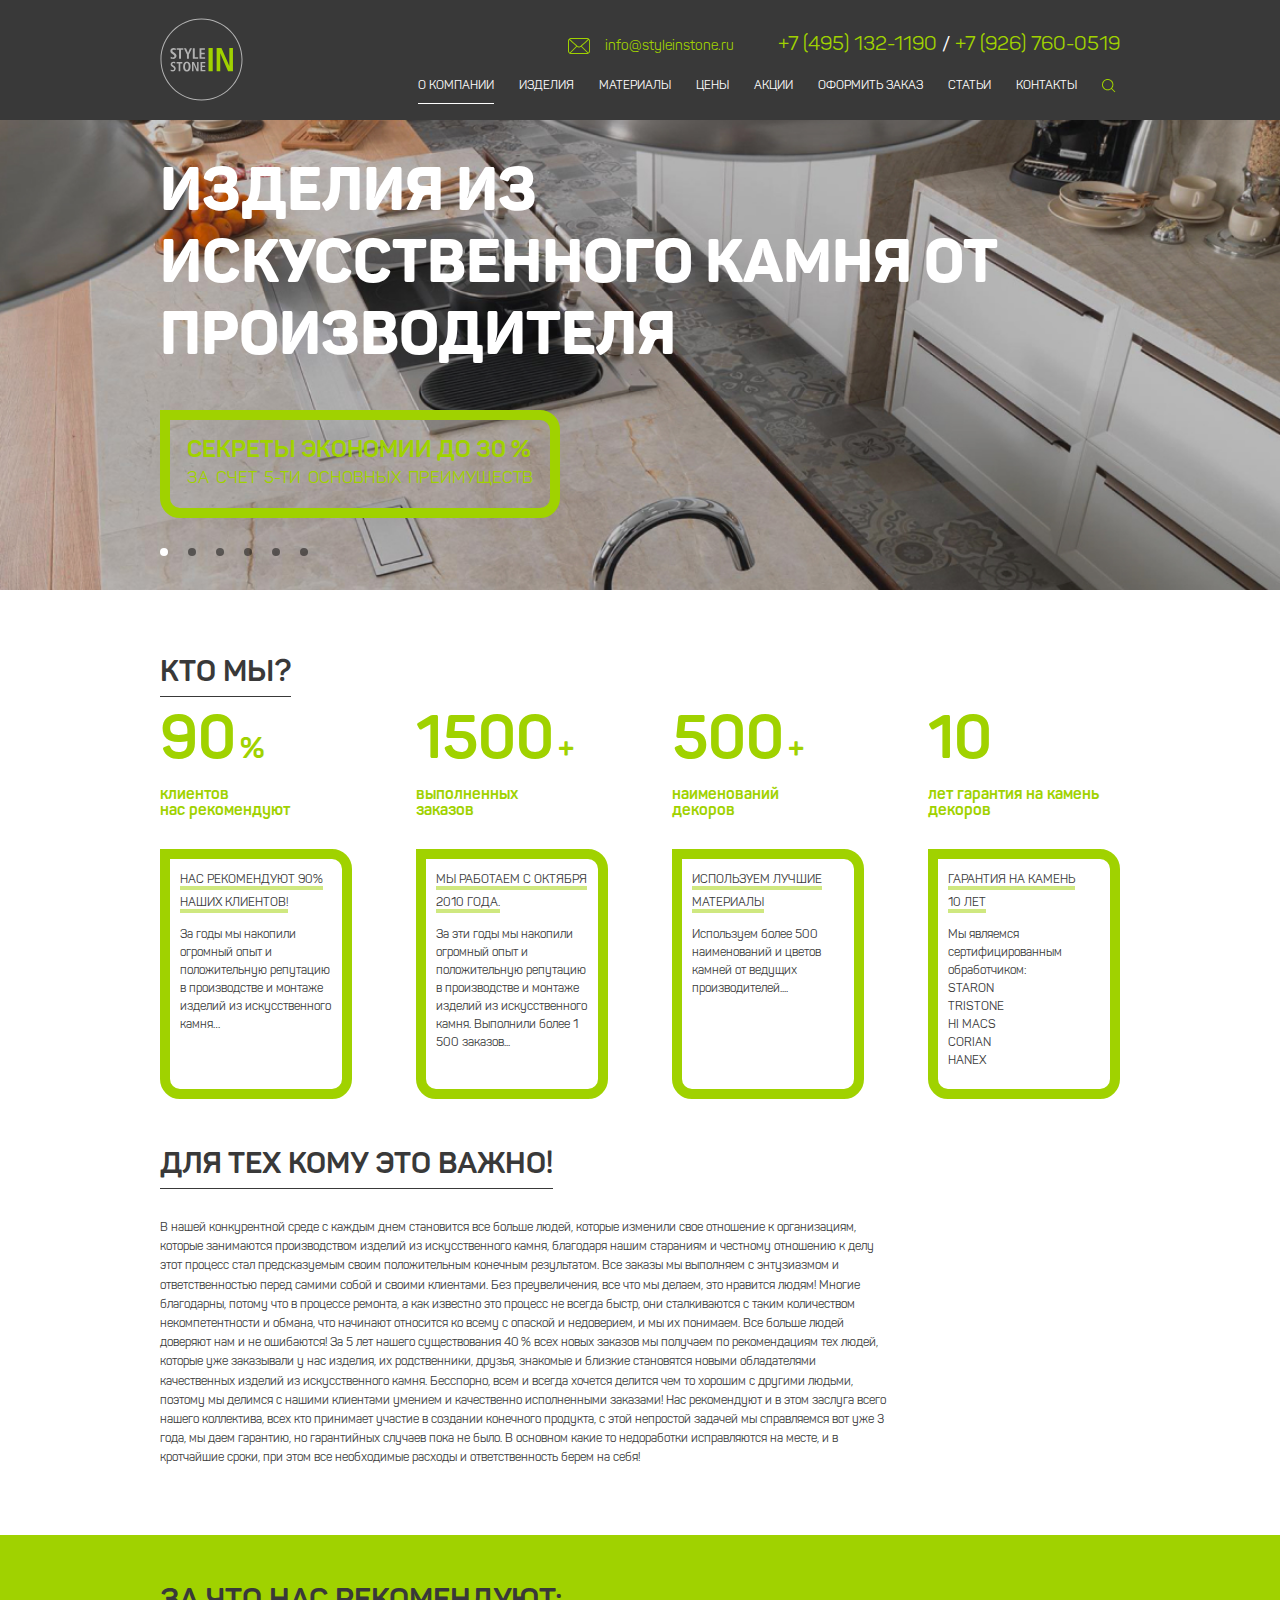
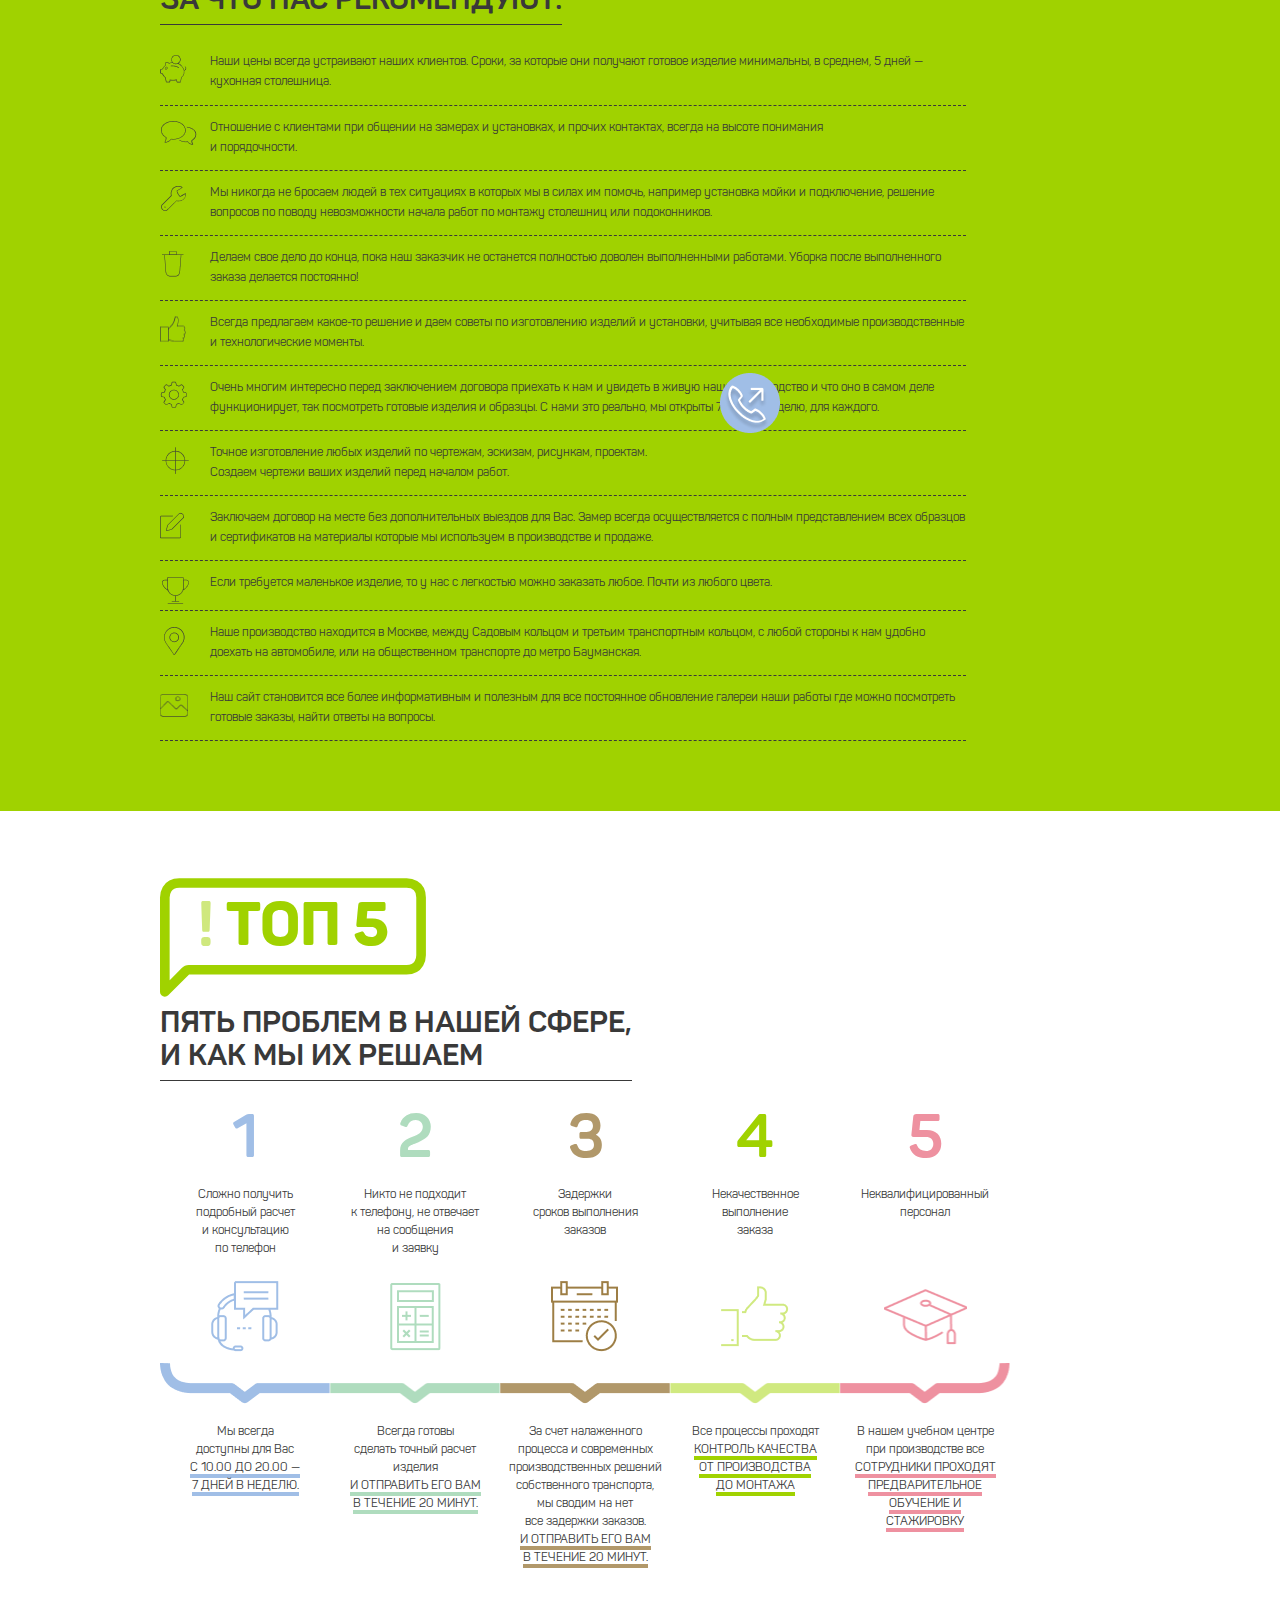
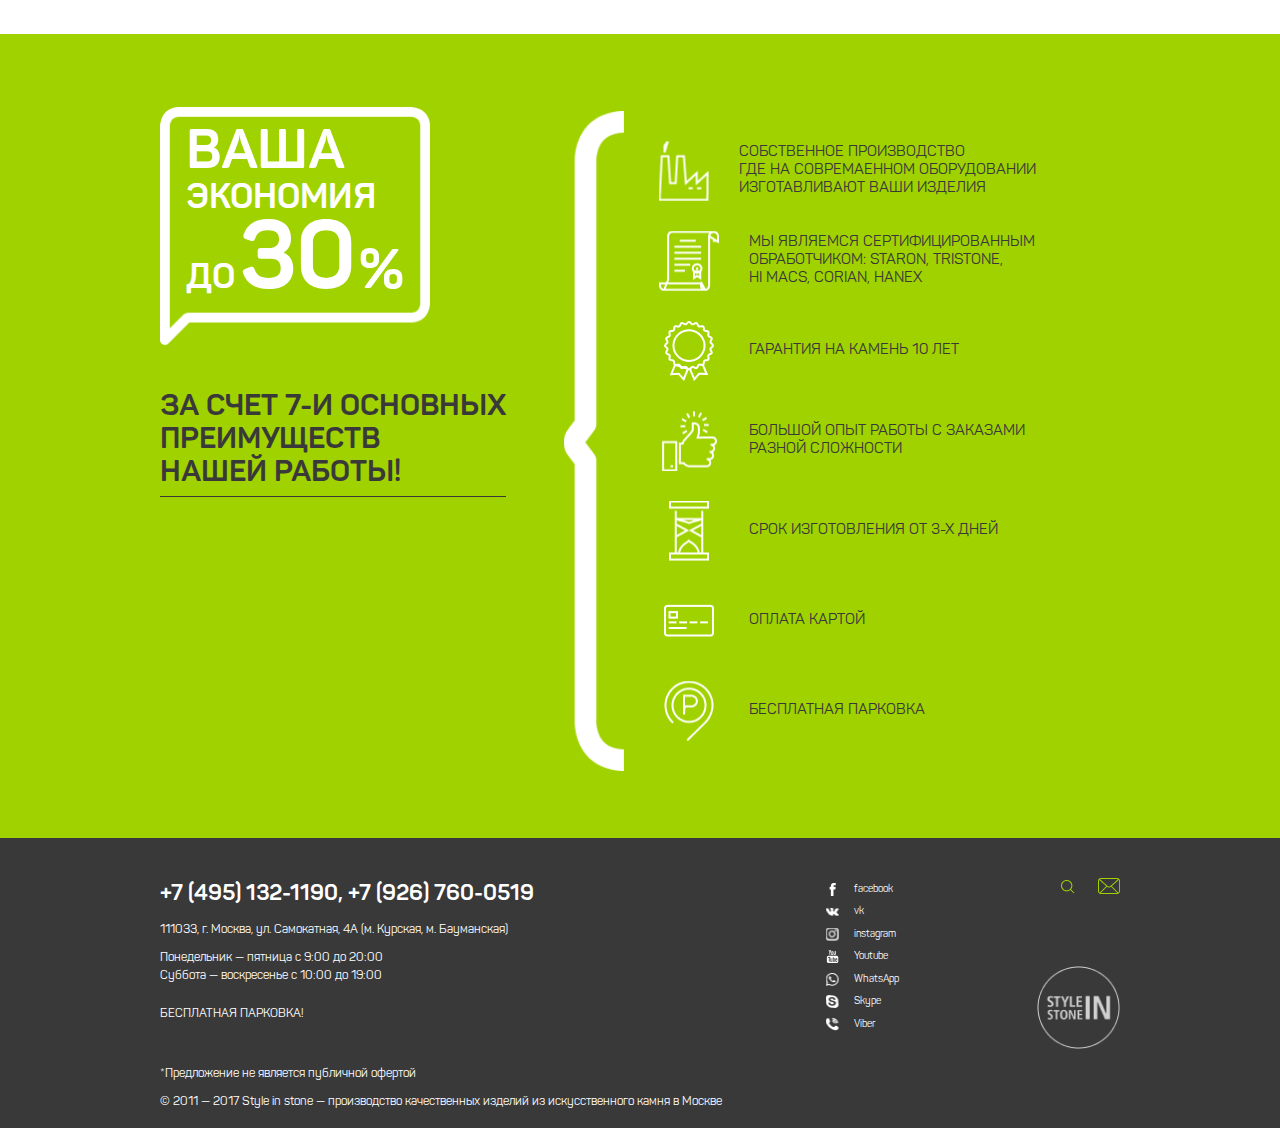
<file: index.html>
<!DOCTYPE html>
<html lang="ru">

<head>
	<title>столешницы из искусственного камня - Styleinstone.ru </title>
	<link rel="stylesheet" href="css/style.css">
	<meta http-equiv="Content-type" content="text/html;charset=UTF-8 ">
</head>

<body class="page-home">

	<header class="header">
		<div class="container">
			<div class="header__inner">

				<a href="#"><span class="header__logo"><img src="img/logo.svg" alt=""></span></a>

				<div class="header__contacts">
					<a href="#" class="header__email">
						<span class="icon icon-letter"></span>
						<span>info@styleinstone.ru</span>
					</a>
					<a href="#" class="header__phone">+7 (495) 132-1190</a>
					/
					<a href="#" class="header__phone">+7 (926) 760-0519</a>
				</div>
				<nav class="header__nav">
					<div class="header__nav-inner">
						<ul class="header__menu">
							<li class="header__menu-item active"><a href="#">О компании</a></li>
							<li class="header__menu-item"><a href="#">Изделия</a></li>
							<li class="header__menu-item"><a href="#">Материалы</a></li>
							<li class="header__menu-item"><a href="#">Цены</a></li>
							<li class="header__menu-item"><a href="#">Акции</a></li>
							<li class="header__menu-item"><a href="#">Оформить заказ</a></li>
							<li class="header__menu-item"><a href="#">Статьи</a></li>
							<li class="header__menu-item"><a href="#">Контакты</a></li>
							<a href="#"><span class="icon icon-search"></span></a>
						</ul>
					</div>
				</nav>
			</div>
		</div>
	</header> <!-- HEADER -->

	<section class="header__slider">
		<div class="container">
			<div class="slider__inner">
				<h1 class="slider__title">Изделия из искусственного камня от производителя</h1>

				<div class="slider__item-border">
					<h2 class="slider__sub-title">Секреты экономии до 30 % </h2>
					<h3 class="slider__sub-title-sub">за счет 5-ти основных преимуществ</h3>
				</div>
			</div>
			<div class="slider__radio">
				<div class="slider__radio-item active"></div>
				<div class="slider__radio-item"></div>
				<div class="slider__radio-item"></div>
				<div class="slider__radio-item"></div>
				<div class="slider__radio-item"></div>
				<div class="slider__radio-item"></div>
			</div>
	</section> <!-- SLIDER -->

	<section class="about">

		<div class="container">
			<div class="about__inner">
				<div class="about__title">
					<h2>Кто мы?</h2>
				</div>
				<div class="about__statistic">

					<div class="statistic__item">
						<span class="statistic__value">90</span>
						<span class="statistic__procent">%</span>
						<span class="statistics__title-text">клиентов<br>нас рекомендуют</span>
						<div class="static__item-desc">
							<div class="static__item-desc-title">
								<span>Нас рекомендуют 90% наших клиентов!</span>
							</div>
							<div class="static__item-desc-text">
								<p>За годы мы накопили огромный опыт и положительную репутацию в производстве и монтаже
									изделий из искусственного камня…</p>
							</div>
						</div>
					</div>


					<div class="statistic__item">
						<span class="statistic__value">1500</span>
						<span class="statistic__procent">+</span>
						<span class="statistics__title-text">выполненных<br>заказов</span>
						<div class="static__item-desc">
							<div class="static__item-desc-title">
								<span>Мы работаем с октября 2010 года. </span>
							</div>
							<div class="static__item-desc-text">
								<p>За эти годы мы накопили огромный опыт и положительную репутацию в производстве и
									монтаже изделий из искусственного камня. Выполнили более 1 500 заказов...</p>
							</div>
						</div>
					</div>

					<div class="statistic__item">
						<span class="statistic__value">500</span>
						<span class="statistic__procent">+</span>
						<span class="statistics__title-text">наименований<br>декоров</span>
						<div class="static__item-desc">
							<div class="static__item-desc-title">
								<span>Используем лучшие материалы</span>
							</div>
							<div class="static__item-desc-text">
								<p>Используем более 500 наименований и цветов камней от ведущих производителей....</p>
							</div>
						</div>
					</div>

					<div class="statistic__item">
						<span class="statistic__value">10</span>

						<span class="statistics__title-text">лет гарантия на камень<br>декоров</span>
						<div class="static__item-desc">
							<div class="static__item-desc-title">
								<span>Гарантия на камень<br>10 лет</span>
							</div>
							<div class="static__item-desc-text">
								<p>Мы являемся сертифицированным обработчиком:
									<br>STARON
									<br>TRISTONE
									<br>HI MACS
									<br>CORIAN
									<br>HANEX
								</p>
							</div>
						</div>
					</div>
				</div>

			</div> <!-- INNER -->

			<div>
				<div class="about__title">
					<h2>Для тех кому это важно!</h2>
				</div>
				<div class="about__item-desc-text">
					<p>В нашей конкурентной среде с каждым днем становится все больше людей, которые изменили свое
						отношение к организациям, которые занимаются производством изделий из искусственного камня,
						благодаря нашим стараниям и честному отношению к делу этот процесс стал предсказуемым своим
						положительным конечным результатом. Все заказы мы выполняем с энтузиазмом и ответственностью
						перед самими собой и своими клиентами. Без преувеличения, все что мы делаем, это нравится людям!
						Многие благодарны, потому что в процессе ремонта, а как известно это процесс не всегда быстр,
						они сталкиваются с таким количеством некомпетентности и обмана, что начинают относится ко всему
						с опаской и недоверием, и мы их понимаем. Все больше людей доверяют нам и не ошибаются! За 5 лет
						нашего существования 40 % всех новых заказов мы получаем по рекомендациям тех людей, которые уже
						заказывали у нас изделия, их родственники, друзья, знакомые и близкие становятся новыми
						обладателями качественных изделий из искусственного камня. Бесспорно, всем и всегда хочется
						делится чем то хорошим с другими людьми, поэтому мы делимся с нашими клиентами умением и
						качественно исполненными заказами! Нас рекомендуют и в этом заслуга всего нашего коллектива,
						всех кто принимает участие в создании конечного продукта, с этой непростой задачей мы
						справляемся вот уже 3 года, мы даем гарантию, но гарантийных случаев пока не было. В основном
						какие то недоработки исправляются на месте, и в кротчайшие сроки, при этом все необходимые
						расходы и ответственность берем на себя!</p>
				</div>
			</div>
		</div> <!-- CONTAINER -->

	</section> <!-- ABOUT -->

	<section class="recommendations">
		<div class="container">
			<div class="recommendations__inner">
				<div class="about__title">
					<h2>За что нас рекомендуют:</h2>
				</div>
				<ul class="recommendations__list">
					<li class="recommendations__list-item">
						<span class="recommendations__icon">
							<i class="icon icon-recommend-1"></i>
						</span>
						<span class="recommendation__text">Наши цены всегда устраивают наших клиентов. Сроки, за которые
							они получают готовое изделие минимальны, в среднем, 5 дней — кухонная столешница.
						</span>
					</li>
					<li class="recommendations__list-item">
						<span class="recommendations__icon">
							<i class="icon icon-recommend-2"></i>
						</span>
						<span class="recommendation__text">Отношение с клиентами при общении на замерах и установках, и
							прочих контактах, всегда на высоте понимания<br>
							и порядочности.
						</span>
					</li>
					<li class="recommendations__list-item">
						<span class="recommendations__icon">
							<i class="icon icon-recommend-3"></i>
						</span>
						<span class="recommendation__text">Мы никогда не бросаем людей в тех ситуациях в которых мы в
							силах им помочь, например установка мойки и подключение, решение вопросов по поводу
							невозможности начала работ по монтажу столешниц или подоконников.
						</span>
					</li>
					<li class="recommendations__list-item">
						<span class="recommendations__icon">
							<i class="icon icon-recommend-4"></i>
						</span>
						<span class="recommendation__text">Делаем свое дело до конца, пока наш заказчик не останется
							полностью доволен выполненными работами. Уборка после выполненного заказа делается
							постоянно!
						</span>
					</li>
					<li class="recommendations__list-item">
						<span class="recommendations__icon">
							<i class="icon icon-recommend-5"></i>
						</span>
						<span class="recommendation__text">Всегда предлагаем какое-то решение и даем советы по
							изготовлению изделий и установки, учитывая все необходимые производственные и
							технологические моменты.
						</span>
					</li>
					<li class="recommendations__list-item">
						<span class="recommendations__icon">
							<i class="icon icon-recommend-6"></i>
						</span>
						<span class="recommendation__text">Очень многим интересно перед заключением договора приехать к
							нам и увидеть в живую наше производство и что оно в самом деле функционирует, так посмотреть
							готовые изделия и образцы. С нами это реально, мы открыты 7 дней в неделю, для каждого.
						</span>
					</li>
					<li class="recommendations__list-item">
						<span class="recommendations__icon">
							<i class="icon icon-recommend-7"></i>
						</span>
						<span class="recommendation__text">Точное изготовление любых изделий по чертежам, эскизам,
							рисункам, проектам. <br>Создаем чертежи ваших изделий перед началом работ.
						</span>
					</li>
					<li class="recommendations__list-item">
						<span class="recommendations__icon">
							<i class="icon icon-recommend-8"></i>
						</span>
						<span class="recommendation__text">Заключаем договор на месте без дополнительных выездов для
							Вас. Замер всегда осуществляется с полным представлением всех образцов и сертификатов на
							материалы которые мы используем в производстве и продаже.
						</span>
					</li>
					<li class="recommendations__list-item">
						<span class="recommendations__icon">
							<i class="icon icon-recommend-9"></i>
						</span>
						<span class="recommendation__text">Если требуется маленькое изделие, то у нас с легкостью можно
							заказать любое. Почти из любого цвета.
						</span>
					</li>

					<li class="recommendations__list-item">
						<span class="recommendations__icon">
							<i class="icon icon-recommend-10"></i>
						</span>
						<span class="recommendation__text">Наше производство находится в Москве, между Садовым кольцом и
							третьим транспортным кольцом, с любой стороны к нам удобно доехать на автомобиле, или на
							общественном транспорте до метро Бауманская.
						</span>
					</li>
					<li class="recommendations__list-item">
						<span class="recommendations__icon">
							<i class="icon icon-recommend-11"></i>
						</span>
						<span class="recommendation__text">
							Наш сайт становится все более информативным и полезным для все постоянное обновление галереи
							наши работы где можно посмотреть готовые заказы, найти ответы на вопросы.
						</span>

					</li>
				</ul>
				<div class="btn__call">
					<a href="#"><i class="icon__btn-phone"></i></a>
				</div>
			</div>

		</div>

	</section> <!-- RECOMENDATION -->

	<section class="top5">
		<div class="container">
			<div class="top5__inner">
				<div class="top5__frame">
					<div class="span-top5">
						<span>!</span>
						<span>ТОП 5</span>
					</div>
					<div class="about__title">
						<h2>пять проблем в нашей сфере,<br>и как мы их решаем</h2>
					</div>
				</div>
				<div class="top5__items">

					<div class="top5__item-1">
						<span class="top5__item-number">1</span>
						<div class="top5__item-problem">
							Сложно получить <br>
							подробный расчет<br>
							и консультацию<br>
							по телефон
						</div>
						<div class="top5__item-icon">
							<i class="icon-consultation"></i>
						</div>

						<span class="top5__icon-frame">
							<i class="icon-top5-frame"></i>
						</span>

						<div class="top5__solution solution-1">
							Мы всегда <br>
							доступны для Вас<br>
							<span class="top5__item-solution_underline">с 10.00 до 20.00 —<br></span>
							<span class="top5__item-solution_underline">7 дней в неделю.</span>
						</div>
					</div>

					<div class="top5__item-2">
						<span class="top5__item-number">2</span>
						<div class="top5__item-problem">
							Никто не подходит <br>
							к телефону, не отвечает<br>
							на сообщения<br>
							и заявку
						</div>
						<div class="top5__item-icon">
							<i class="icon-calc"></i>
						</div>

						<span class="top5__icon-frame">
							<i class="icon-top5-frame"></i>
						</span>

						<div class="top5__solution">
							Всегда готовы<br>
							сделать точный расчет<br>
							изделия<br>
							<span class="top5__item-solution_underline">и отправить его Вам<br></span>
							<span class="top5__item-solution_underline">в течение 20 минут.</span>
						</div>
					</div>

					<div class="top5__item-3">
						<span class="top5__item-number">3</span>
						<div class="top5__item-problem">
							Задержки<br>
							сроков выполнения <br>
							заказов
						</div>
						<div class="top5__item-icon">
							<i class="icon-shedule"></i>
						</div>

						<span class="top5__icon-frame">
							<i class="icon-top5-frame"></i>
						</span>

						<div class="top5__solution">
							За счет налаженного<br>
							процесса и современных<br>
							производственных решений<br>
							собственного транспорта,<br>
							мы сводим на нет<br>
							все задержки заказов.<br>
							<span class="top5__item-solution_underline">и отправить его Вам<br></span>
							<span class="top5__item-solution_underline">в течение 20 минут.</span>
						</div>
					</div>

					<div class="top5__item-4">
						<span class="top5__item-number">4</span>
						<div class="top5__item-problem">
							Некачественное<br>
							выполнение<br>
							заказа
						</div>
						<div class="top5__item-icon">
							<i class="icon-like"></i>
						</div>

						<span class="top5__icon-frame">
							<i class="icon-top5-frame"></i>
						</span>

						<div class="top5__solution">
							Все процессы проходят<br>
							<span class="top5__item-solution_underline">контроль качества<br></span>
							<span class="top5__item-solution_underline">от производства<br></span>
							<span class="top5__item-solution_underline">до монтажа</span>
						</div>
					</div>

					<div class="top5__item-5">
						<span class="top5__item-number">5</span>
						<div class="top5__item-problem">
							Неквалифицированный <br>
							персонал
						</div>
						<div class="top5__item-icon">
							<i class="icon-cap"></i>
						</div>

						<span class="top5__icon-frame">
							<i class="icon-top5-frame"></i>
						</span>

						<div class="top5__solution">
							В нашем учебном центре<br>
							при производстве все
							<span class="top5__item-solution_underline">сотрудники проходят<br></span>
							<span class="top5__item-solution_underline">предварительное<br></span>
							<span class="top5__item-solution_underline">обучение и<br></span>
							<span class="top5__item-solution_underline">стажировку</span>
						</div>
					</div>
				</div>
			</div>
		</div>
	</section> <!-- TOP % -->

	<section class="features">
		<div class="container">
			<div class="features__inner">
				<div class="features__left">
					<div class="features__frame">
						<div class="span-features">
							<span class="title__frame-1">ваша</span>
							<span class="title__frame-2">экономия</span>
							<span class="title__frame-bottom">
								<span class="title__frame-bottom-1">до</span>
								<span class="title__frame-bottom-2">30</span>
								<span class="title__frame-bottom-3">%</span>
							</span>
						</div>
						<div class="about__title">
							<h2>за счет 7-и основных<br>преимуществ<br>нашей работы!</h2>
						</div>
					</div>
				</div>
				<div class="features__right">
					<div class="features__right-frame">
						<span class="right__big-frame"></span>
					</div>
					<div class="features__right-items">

						<div class="features__right-item">
							<span class="features__icon">
								<i class="icon-features-1"></i>
							</span>
							<span class="features__text">Собственное производство<br> где на совремaенном оборудовании
								изготавливают Ваши изделия
							</span>
						</div>

						<div class="features__right-item">
							<span class="features__icon">
								<i class="icon-features-2"></i>
							</span>
							<span class="features__text">Мы являемся сертифицированным обработчиком: STARON,
								TRISTONE,<br> HI MACS, CORIAN, HANEX
							</span>
						</div>

						<div class="features__right-item">
							<span class="features__icon">
								<i class="icon-features-3"></i>
							</span>
							<span class="features__text">Гарантия на камень 10 лет
							</span>
						</div>

						<div class="features__right-item">
							<span class="features__icon">
								<i class="icon-features-4"></i>
							</span>
							<span class="features__text">Большой опыт работы с заказами<br> разной сложности
							</span>
						</div>

						<div class="features__right-item">
							<span class="features__icon">
								<i class="icon-features-5"></i>
							</span>
							<span class="features__text">СРОК ИЗГОТОВЛЕНИЯ ОТ 3-Х ДНЕЙ
							</span>
						</div>

						<div class="features__right-item">
							<span class="features__icon">
								<i class="icon-features-6"></i>
							</span>
							<span class="features__text">ОПЛАТА КАРТОЙ
							</span>
						</div>

						<div class="features__right-item">
							<span class="features__icon">
								<i class="icon-features-7"></i>
							</span>
							<span class="features__text">БЕСПЛАТНАЯ ПАРКОВКА
							</span>
						</div>

					</div>
				</div>

			</div>
		</div>
	</section> <!-- FEATURES -->

	<footer class="footer">
		<div class="container">
			<div class="footer__inner">
				<div class="footer_row footer__row-1">
					<div class="footer__logo">
						<a href="#"><span class="header__logo"><img src="img/footer_logo.png" alt=""></span></a>
					</div>
					<div class="footer__buttons">
						<a href="#"><i class="icon icon-search-footer"></i></a>
						<a href="#"><i class="icon icon-letter-footer"></i></a>
					</div>
					<div class="footer__contacts">
						<a href="#"><span class="footer__contacts-number">
								+7 (495) 132-1190, +7 (926) 760-0519
							</span></a>
						<span class="contacts-adress">
							111033, г. Москва, ул. Самокатная, 4А (м. Курская, м. Бауманская)
						</span>
						<span class="contacts-work">
							Понедельник — пятница с 9:00 до 20:00
						</span>
						<span class="contacts-work">
							Суббота — воскресенье с 10:00 до 19:00
						</span>
						<span class="contacts-parking">
							Бесплатная парковка!
						</span>
					</div>
					<div class="footer__social">
						<div class="social__item">
							<a href="#">
								<i class="icon icon-facebook"></i>
								<span>facebook</span>
							</a>
						</div>
						<div class="social__item">
							<a href="#">
								<i class="icon icon-vk"></i>
								<span>vk</span>
							</a>
						</div>
						<div class="social__item">
							<a href="#">
								<i class="icon icon-instagram"></i>
								<span>instagram</span>
							</a>
						</div>
						<div class="social__item">
							<a href="#">
								<i class="icon icon-youtube"></i>
								<span>Youtube</span>
							</a>
						</div>
						<div class="social__item">
							<a href="#">
								<i class="icon icon-WhatsApp"></i>
								<span>WhatsApp</span>
							</a>
						</div>
						<div class="social__item">
							<a href="#">
								<i class="icon icon-Skype"></i>
								<span>Skype</span>
							</a>
						</div>
						<div class="social__item">
							<a href="#">
								<i class="icon icon-Viber"></i>
								<span>Viber</span>
							</a>
						</div>
					</div>
				</div>

				<div class="footer_row footer__row-2">
					<div class="footer__copyright">
						<span class="copyright-text">
							*Предложение не является публичной офертой
						</span>
						<span class="copyright-text">
							© 2011 — 2017 Style in stone — производство качественных изделий из искусственного камня в
							Москве
						</span>
					</div>
				</div>

			</div>
		</div>
	</footer>  <!-- FOOTER -->

</body>

</html>
</file>
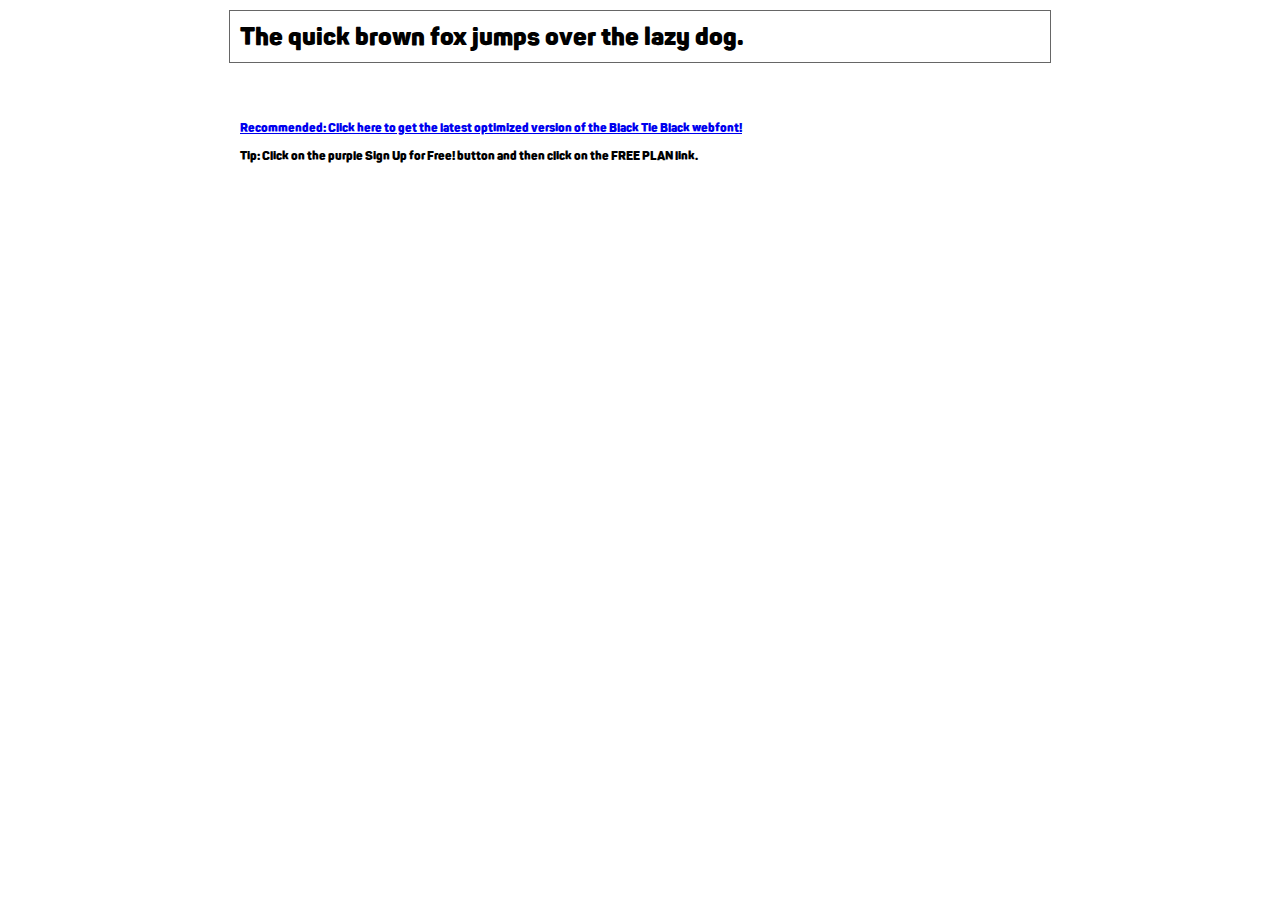
<file: fonts/Panton-Black/demo.html>
<!DOCTYPE html PUBLIC "-//W3C//DTD XHTML 1.0 Transitional//EN" "http://www.w3.org/TR/xhtml1/DTD/xhtml1-transitional.dtd">
<html xmlns="http://www.w3.org/1999/xhtml">
<head>
	<meta http-equiv="Content-Type" content="text/html; charset=utf-8" />
	<title>@font-face Demo</title>
	<link rel="stylesheet" href="fonts.css" type="text/css" charset="utf-8" />
	<style type="text/css">
	body {
		background-color:white;
		font-family:Verdana,Tahoma,Arial,Sans-Serif;
		color:black;
		font-size:12px;
	}

	.demo
	{
		font-family:'Conv_Panton-Black',Sans-Serif;
		width:800px;
		margin:10px auto;
		text-align:left;
		border:1px solid #666;
		padding:10px;
	}

	.hint
	{
		font-family:'Conv_Panton-Black',Sans-Serif;
		width:800px;
		margin:10px auto;
		text-align:left;
		border:1px;
		padding:10px;
	}
	</style>
</head>
<body>
	<div class="demo" style="font-size:25px">
		The quick brown fox jumps over the lazy dog.
	</div>


	<br>
	<br>
	<div class="hint">
		<a href="http://www.fonts.com/font/scholtz-fonts/black-tie/black/web-font?SiteId=64">Recommended: Click here to get the latest optimized version of the Black Tie Black webfont!</a><br /><br />
		Tip: Click on the purple <strong>Sign Up for Free!</strong> button and then click on the <strong>FREE PLAN</strong> link.
	</div>
</body>
</html>
</file>
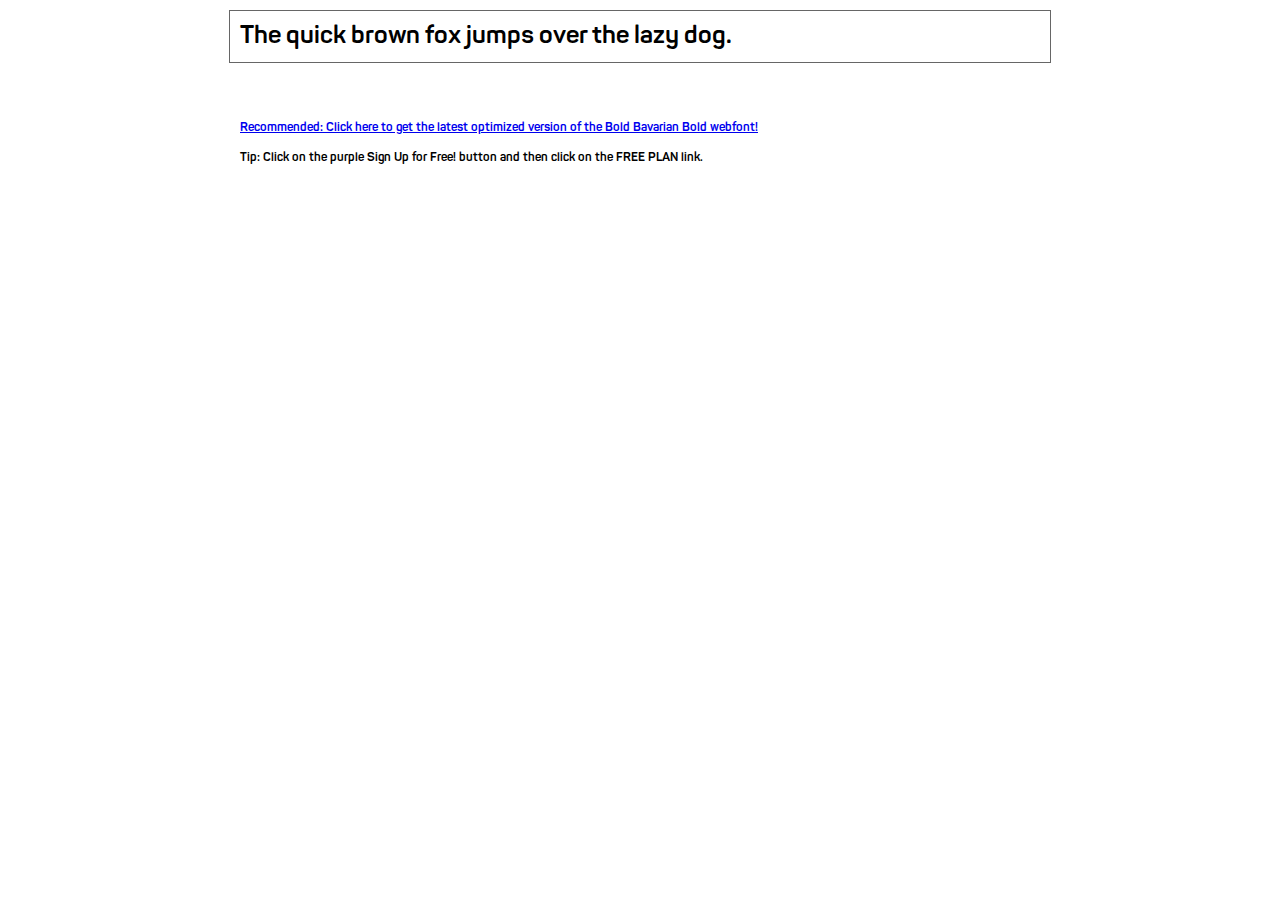
<file: fonts/Panton-Bold/demo.html>
<!DOCTYPE html PUBLIC "-//W3C//DTD XHTML 1.0 Transitional//EN" "http://www.w3.org/TR/xhtml1/DTD/xhtml1-transitional.dtd">
<html xmlns="http://www.w3.org/1999/xhtml">
<head>
	<meta http-equiv="Content-Type" content="text/html; charset=utf-8" />
	<title>@font-face Demo</title>
	<link rel="stylesheet" href="fonts.css" type="text/css" charset="utf-8" />
	<style type="text/css">
	body {
		background-color:white;
		font-family:Verdana,Tahoma,Arial,Sans-Serif;
		color:black;
		font-size:12px;
	}

	.demo
	{
		font-family:'Conv_Panton-Bold',Sans-Serif;
		width:800px;
		margin:10px auto;
		text-align:left;
		border:1px solid #666;
		padding:10px;
	}

	.hint
	{
		font-family:'Conv_Panton-Bold',Sans-Serif;
		width:800px;
		margin:10px auto;
		text-align:left;
		border:1px;
		padding:10px;
	}
	</style>
</head>
<body>
	<div class="demo" style="font-size:25px">
		The quick brown fox jumps over the lazy dog.
	</div>


	<br>
	<br>
	<div class="hint">
		<a href="http://www.fonts.com/font/wiescher-design/bold-bavarian/bold/web-font?SiteId=64">Recommended: Click here to get the latest optimized version of the Bold Bavarian Bold webfont!</a><br /><br />
		Tip: Click on the purple <strong>Sign Up for Free!</strong> button and then click on the <strong>FREE PLAN</strong> link.
	</div>
</body>
</html>
</file>
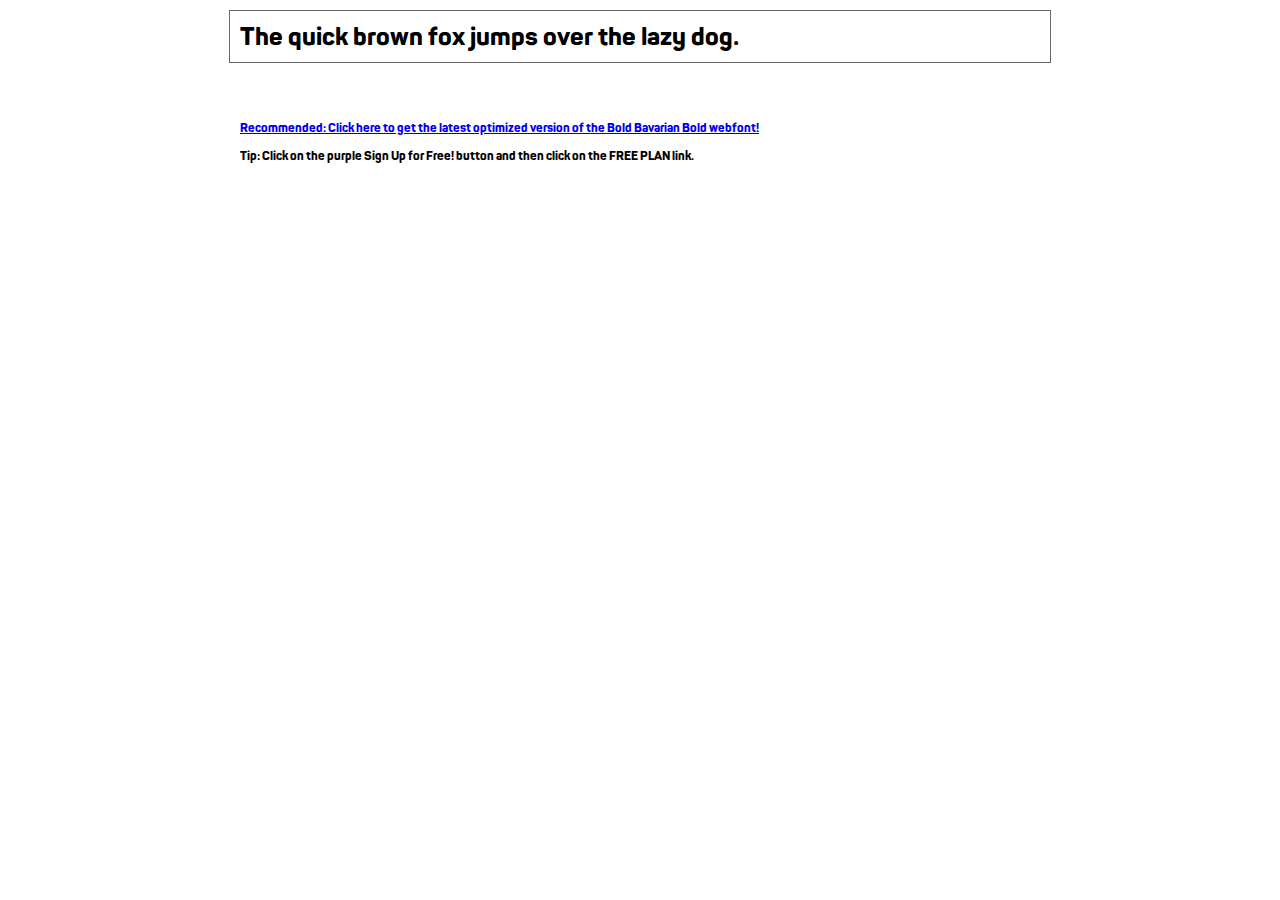
<file: fonts/Panton-ExtraBold/demo.html>
<!DOCTYPE html PUBLIC "-//W3C//DTD XHTML 1.0 Transitional//EN" "http://www.w3.org/TR/xhtml1/DTD/xhtml1-transitional.dtd">
<html xmlns="http://www.w3.org/1999/xhtml">
<head>
	<meta http-equiv="Content-Type" content="text/html; charset=utf-8" />
	<title>@font-face Demo</title>
	<link rel="stylesheet" href="fonts.css" type="text/css" charset="utf-8" />
	<style type="text/css">
	body {
		background-color:white;
		font-family:Verdana,Tahoma,Arial,Sans-Serif;
		color:black;
		font-size:12px;
	}

	.demo
	{
		font-family:'Conv_Panton-ExtraBold',Sans-Serif;
		width:800px;
		margin:10px auto;
		text-align:left;
		border:1px solid #666;
		padding:10px;
	}

	.hint
	{
		font-family:'Conv_Panton-ExtraBold',Sans-Serif;
		width:800px;
		margin:10px auto;
		text-align:left;
		border:1px;
		padding:10px;
	}
	</style>
</head>
<body>
	<div class="demo" style="font-size:25px">
		The quick brown fox jumps over the lazy dog.
	</div>


	<br>
	<br>
	<div class="hint">
		<a href="http://www.fonts.com/font/wiescher-design/bold-bavarian/bold/web-font?SiteId=64">Recommended: Click here to get the latest optimized version of the Bold Bavarian Bold webfont!</a><br /><br />
		Tip: Click on the purple <strong>Sign Up for Free!</strong> button and then click on the <strong>FREE PLAN</strong> link.
	</div>
</body>
</html>
</file>
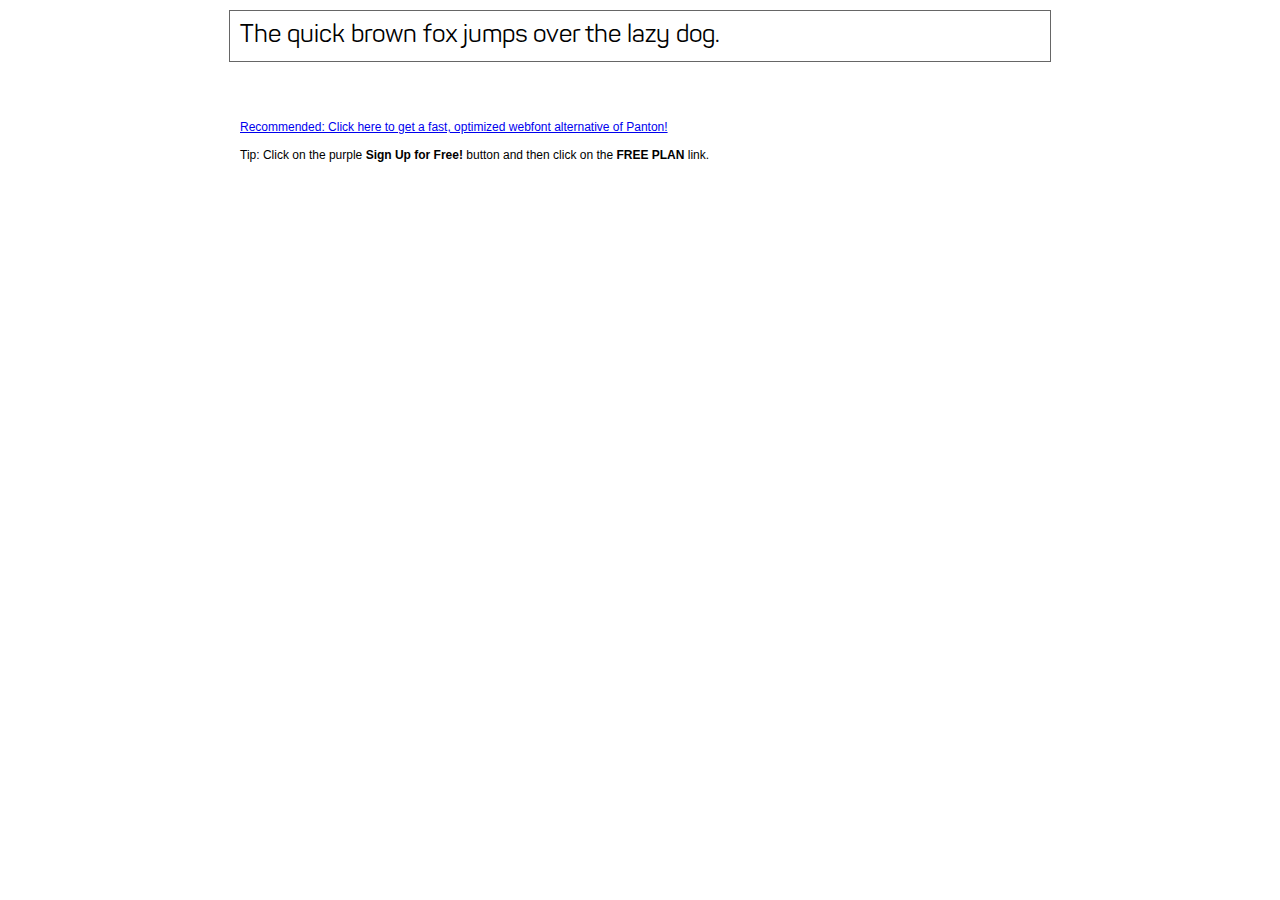
<file: fonts/Panton-Regular/demo.html>
<!DOCTYPE html PUBLIC "-//W3C//DTD XHTML 1.0 Transitional//EN" "http://www.w3.org/TR/xhtml1/DTD/xhtml1-transitional.dtd">
<html xmlns="http://www.w3.org/1999/xhtml">
<head>
	<meta http-equiv="Content-Type" content="text/html; charset=utf-8" />
	<title>@font-face Demo</title>
	<link rel="stylesheet" href="fonts.css" type="text/css" charset="utf-8" />
	<style type="text/css">
	body {
		background-color:white;
		font-family:Verdana,Tahoma,Arial,Sans-Serif;
		color:black;
		font-size:12px;
	}

	.demo
	{
		font-family:'Conv_Panton-Regular',Sans-Serif;
		width:800px;
		margin:10px auto;
		text-align:left;
		border:1px solid #666;
		padding:10px;
	}

	.hint
	{
		font-family:'Conv_Sansus Webissimo-Regular',Sans-Serif;
		width:800px;
		margin:10px auto;
		text-align:left;
		border:1px;
		padding:10px;
	}

	</style>
</head>
<body>
	<div class="demo" style="font-size:25px">
		The quick brown fox jumps over the lazy dog.
	</div>

	<br>
	<br>
	<div class="hint">
		<a href="http://www.font2web.com/searchfreewebfont.php?Panton">Recommended: Click here to get a fast, optimized webfont alternative of Panton!</a><br><br>
		Tip: Click on the purple <strong>Sign Up for Free!</strong> button and then click on the <strong>FREE PLAN</strong> link.
	</div>

</body>
</html>
</file>
<file: css/style.css>
@font-face {
    font-family: "Panton";
    src: url("../fonts/Panton-Regular.eot");
    src: local("☺"), url("../fonts/Panton-Regular.woff") format("woff"),
        url("../fonts/Panton-Regular.ttf") format("truetype"), url("../fonts/Panton-Regular.svg") format("svg");
    font-weight: normal;
    font-style: normal;
}

@font-face {
    font-family: "Panton";
    src: url("../fonts/Panton-ExtraBold.eot");
    src: local("☺"), url("../fonts/Panton-ExtraBold.woff") format("woff"),
        url("../fonts/Panton-ExtraBold.ttf") format("truetype"), url("../fonts/Panton-ExtraBold.svg") format("svg");
    font-weight: 800;
    font-style: normal;
}

@font-face {
    font-family: "Panton";
    src: url("../fonts/Panton-Bold.eot");
    src: local("☺"), url("../fonts/Panton-Bold.woff") format("woff"), url("../fonts/Panton-Bold.ttf") format("truetype"),
        url("../fonts/Panton-Bold.svg") format("svg");
    font-weight: 700;
    font-style: normal;
}

@font-face {
    font-family: "Panton";
    src: url("../fonts/Panton-Black.eot");
    src: local("☺"), url("../fonts/Panton-Black.woff") format("woff"),
        url("../fonts/Panton-Black.ttf") format("truetype"), url("../fonts/Panton-Black.svg") format("svg");
    font-weight: 900;
    font-style: normal;
}

*,
*:after,
*:before {
    box-sizing: border-box;
}

h1,
h2,
h3,
h4,
h5,
h6 {
    margin: 0;
}

body {
    margin: 0;
    padding: 0;
    font-family: "Panton";
    font-weight: 400;
    font-size: 15px;
    line-height: 1.5;
    color: #393939;
    background-color: #fff;
}

.container {
    width: 100%;
    max-width: 980px;
    margin: 0 auto;
    padding: 0 10px;
}

.header {
    display: block;
    background-color: #393939;
    height: 120px;
    position: relative;
    color: #fff;
    position: sticky;
    top: 0;
    z-index: 5;
}

.header__inner {
    position: relative;
    padding-top: 19px;
}

.header__logo {
    display: block;
    width: 100%;
    max-width: 83px;
    margin-top: 18px;
    position: absolute;
    top: 0;
    left: 0;
    z-index: 3;
}

.header__logo img {
    display: block;
    width: 83px;
    height: 83px;
}

.header__contacts {
    text-align: right;
    margin-left: 110px;
    padding-top: 11px;
    margin-bottom: 18px;
    font-size: 20px;
}

.header__email,
.header__phone {
    color: #a0d200;
    text-decoration: none;
}

.header__email {
    font-size: 14px;
    line-height: 1.2;
    margin-right: 41px;
}

.header__phone {
    font-size: 20px;
    line-height: 1.2;
}

.header__email .icon {
    margin-right: 12px;
    vertical-align: middle;
}

.icon-letter {
    display: inline-block;
    width: 22px;
    height: 16px;
    background: url(/img/letter_icon.png) no-repeat center center;
}

.icon-search {
    display: inline-block;
    width: 22px;
    height: 16px;
    background: url(/img/search.png) no-repeat center center;
    margin-left: 17px;
}

.header__nav {
    margin-left: 110px;
    position: relative;
    text-align: right;
}

.header__menu {
    display: inline-block;
    vertical-align: top;
    list-style: none;
    padding: 0;
    margin: 0;
}

.header__menu-item {
    display: inline-block;
    vertical-align: top;
    line-height: 1;
    margin-left: 21px;
}

.header__menu-item:first-child {
    margin-left: 0;
}

.header__menu-item > a {
    font-size: 12px;
    display: inline-block;
    text-decoration: none;
    color: #fff;
    line-height: 1.1;
    text-transform: uppercase;
    padding-bottom: 10px;
}

.header__menu-item > a:hover {
    border-bottom: 1px solid #fff;
}

.header__menu-item.active {
    border-bottom: 1px solid #fff;
}

/*****************   HEADER  */

.header__slider {
    display: flex;
    align-items: center;
    width: 100%;
    height: 470px;
    background: url(/img/slider1.jpg) no-repeat;
    background-position: center;
    background-size: cover;
}

.slider__inner {
    width: 100%;
    max-width: 850px;
}

.slider__title {
    font-size: 60px;
    font-weight: 800;
    color: #fff;
    text-transform: uppercase;
    line-height: 1.2;
    margin-bottom: 40px;
}

.slider__sub-title {
    font-size: 24px;
    color: #a0d200;
    line-height: 1.2;
    text-transform: uppercase;
    font-weight: bold;
}

.slider__sub-title-sub {
    font-size: 17px;
    word-spacing: 3px;
    color: #a0d200;
    text-transform: uppercase;
    font-weight: 400;
}

.slider__item-border {
    border: 10px solid #a0d200;
    border-top-right-radius: 20px;
    border-bottom-right-radius: 20px;
    border-bottom-left-radius: 20px;
    padding: 17px;
    width: 400px;
}

.slider__radio {
    display: flex;
}

.slider__radio-item {
    margin-top: 30px;
    width: 8px;
    height: 8px;
    background-color: #050505;
    border-radius: 50%;
    margin-right: 20px;
    opacity: 0.5;
    cursor: pointer;
    transition: all 0.1s linear;
}

.slider__radio-item.active {
    background-color: #fff;
    opacity: 1;
}

.slider__radio-item:hover {
    background-color: #fff;
    opacity: 1;
}

/*****************   SLIDER  */

.about {
    margin-top: 67px;
    margin-bottom: 67px;
}

.about__inner {
    margin-bottom: 50px;
}

.about__statistic {
    display: flex;
    justify-content: space-between;
}

.about__title h2 {
    font-size: 30px;
    font-weight: bold;
    display: inline-block;
    text-transform: uppercase;
    padding-bottom: 6px;
    border-bottom: 1px solid #393939;
    line-height: 1.1;
}

.statistic__item {
    width: 20%;
}

.static__item-desc {
    border: 10px solid #a0d200;
    border-top-right-radius: 20px;
    border-bottom-right-radius: 20px;
    border-bottom-left-radius: 20px;
    height: 250px;
}

.statistic__value {
    font-size: 60px;
    font-weight: bold;
    color: #a0d200;
}

.statistic__procent {
    font-size: 30px;
    font-weight: bold;
    color: #a0d200;
}

.statistics__title-text {
    display: inline-block;
    font-size: 16px;
    font-weight: bold;
    color: #a0d200;
    line-height: 1;
    margin-bottom: 30px;
}

.static__item-desc {
    padding: 10px;
}

.static__item-desc-title span {
    font-size: 12px;
    line-height: 1.5;
    text-transform: uppercase;
    display: inline;
    border-bottom: 4px solid #cfe880;
}

.static__item-desc-text {
    font-size: 12px;
}

.about__item-desc-text {
    margin-top: 30px;
    max-width: 730px;
    font-size: 12px;
    line-height: 1.6;
}

/*****************   RECOMENDATION  */

.recommendations {
    background-color: #a0d200;
    padding-top: 50px;
    padding-bottom: 55px;
    position: relative;
}

.recommendations__inner {
    max-width: 806px;
}

.recommendations__list {
    list-style: none;
    padding: 0;
}

.recommendations__list-item {
    min-height: 50px;
    position: relative;
    font-size: 12px;
    line-height: 1.67;
    color: #393939;
    padding: 12px 0 12px 50px;
    border-bottom: 1px dashed #393939;
}

.recommendations__icon {
    display: block;
    position: absolute;
    left: 0;
    top: 15px;
    width: 36px;
    text-align: center;
}

.icon-recommend-1 {
    display: block;
    width: 27px;
    height: 28px;
    background: url(/img/rec_icon1.png) no-repeat center center;
}

.icon-recommend-2 {
    display: block;
    width: 37px;
    height: 24px;
    background: url(/img/rec_icon2.png) no-repeat center center;
}

.icon-recommend-3 {
    display: block;
    width: 26px;
    height: 26px;
    background: url(/img/rec_icon3.png) no-repeat center center;
}

.icon-recommend-4 {
    display: block;
    width: 26px;
    height: 26px;
    background: url(/img/rec_icon4.png) no-repeat center center;
}

.icon-recommend-5 {
    display: block;
    width: 26px;
    height: 26px;
    background: url(/img/rec_icon5.png) no-repeat center center;
}

.icon-recommend-6 {
    display: block;
    width: 27px;
    height: 27px;
    background: url(/img/rec_icon6.png) no-repeat center center;
}

.icon-recommend-7 {
    display: block;
    width: 30px;
    height: 30px;
    background: url(/img/rec_icon7.png) no-repeat center center;
}

.icon-recommend-8 {
    display: block;
    width: 25px;
    height: 30px;
    background: url(/img/rec_icon8.png) no-repeat center center;
}

.icon-recommend-9 {
    display: block;
    width: 30px;
    height: 30px;
    background: url(/img/rec_icon9.png) no-repeat center center;
}

.icon-recommend-10 {
    display: block;
    width: 28px;
    height: 30px;
    background: url(/img/rec_icon10.png) no-repeat center center;
}

.icon-recommend-11 {
    display: block;
    width: 28px;
    height: 28px;
    background: url(/img/rec_icon11.png) no-repeat center center;
}

.btn__call {
    position: absolute;
    right: 500px;
    top: 50%;
    z-index: 4;
}

.icon__btn-phone {
    display: block;
    width: 60px;
    height: 60px;
    background: url(/img/phone.png) no-repeat center center;
}

/*****************   TOP 5  */

.top5 {
    padding-top: 67px;
    padding-bottom: 67px;
}

.top5__frame {
    margin-bottom: 30px;
}

.span-top5 {
    width: 266px;
    height: 120px;
    display: block;
    background: transparent url(/img/top5\ frame.svg) no-repeat left top;
    background-size: contain;
    font-size: 60px;
    line-height: 1;
    font-weight: 800;
    color: #a0d200;
    text-align: center;
    padding-top: 17px;
    margin-bottom: 10px;
}

.span-top5 span:first-child {
    opacity: 0.5;
}

.top5__items {
    display: flex;
    text-align: center;
    width: 170px;
}

.top5__item-number {
    display: block;
    font-size: 60px;
    font-weight: bold;
    line-height: 1;
    margin-bottom: 15px;
}

.top5__item-1 .top5__item-number {
    color: #a0bee6;
}

.top5__item-problem {
    font-size: 12px;
    margin-bottom: 15px;
    height: 80px;
}

.top5__item-icon {
    height: 71px;
    margin-bottom: 10px;
}

.icon-consultation {
    display: inline-block;
    width: 68px;
    height: 71px;
    background-image: url(/img/icon-top5-1.png);
}

.top5__icon-frame {
    width: 170px;
    height: 42px;
}

.icon-top5-frame {
    display: inline-block;
    width: 170px;
    height: 42px;
    background-image: url(/img/top5-frame-1.png);
}

.top5__solution {
    font-size: 12px;
}

.solution-1 {
    margin-top: 10px;
}

.top5__item-solution_underline {
    border-bottom: 4px solid #a0bee6;
    text-transform: uppercase;
}

/*****************   TOP 5  ITEM 1 */

.top5__item-2 .top5__item-number {
    color: #afdcbe;
}

.top5__item-2 .top5__item-icon {
    height: 71px;
    margin-bottom: 20px;
}

.icon-calc {
    display: inline-block;
    width: 68px;
    height: 71px;
    background: url(/img/icon-top5-2.png) no-repeat center center;
}

.top5__item-2 .icon-top5-frame {
    display: inline-block;
    width: 170px;
    height: 42px;
    background: url(/img/top5-frame-2..png) no-repeat center center;
}

.top5__item-2 .top5__item-solution_underline {
    border-bottom: 4px solid #afdcbe;
    text-transform: uppercase;
}

/*****************   TOP 5  ITEM 2 */

.top5__item-3 .top5__item-number {
    color: #b1986a;
}

.top5__item-3 .top5__item-icon {
    height: 71px;
    margin-bottom: 20px;
}

.icon-shedule {
    display: inline-block;
    width: 68px;
    height: 71px;
    background: url(/img//icon-top5-3.png) no-repeat center center;
}

.top5__item-3 .icon-top5-frame {
    display: inline-block;
    width: 170px;
    height: 42px;
    background: url(/img/top5-frame-3..png) no-repeat center center;
}

.top5__item-3 .top5__item-solution_underline {
    border-bottom: 4px solid #b1986a;
    text-transform: uppercase;
}

/*****************   TOP 5  ITEM 3 */

.top5__item-4 .top5__item-number {
    color: #a0d200;
}

.top5__item-4 .top5__item-icon {
    height: 71px;
    margin-bottom: 20px;
}

.icon-like {
    display: inline-block;
    width: 68px;
    height: 71px;
    background: url(/img//icon-top5-4.png) no-repeat center center;
}

.top5__item-4 .icon-top5-frame {
    display: inline-block;
    width: 170px;
    height: 42px;
    background: url(/img/top5-frame-4..png) no-repeat center center;
}

.top5__item-4 .top5__item-solution_underline {
    border-bottom: 4px solid #a0d200;
    text-transform: uppercase;
}

/*****************   TOP 5  ITEM 4 */

.top5__item-5 .top5__item-number {
    color: #ee91a0;
}

.top5__item-5 .top5__item-icon {
    height: 71px;
    margin-bottom: 10px;
}

.icon-cap {
    display: inline-block;
    width: 83px;
    height: 71px;
    background: url(/img//icon-top5-5.png) no-repeat center center;
}

.top5__item-5 .icon-top5-frame {
    display: inline-block;
    width: 170px;
    height: 42px;
    background: url(/img/top5-frame-5..png) no-repeat center center;
    margin-bottom: 10px;
}

.top5__item-5 .top5__item-solution_underline {
    border-bottom: 4px solid #ee91a0;
    text-transform: uppercase;
}

/*****************   TOP 5  ITEM 5 */

.features {
    padding-top: 67px;
    padding-bottom: 67px;
    background-color: #a0d200;
}

.features__inner {
    display: flex;
    justify-content: space-between;
}

.features__left {
    width: 39%;
    padding-right: 20px;
}

.span-features {
    width: 270px;
    height: 250px;
    display: block;
    background: transparent url(/img/features-frame.png) no-repeat center left;
    background-size: contain;
    padding-top: 25px;
    padding-left: 26px;
    margin-bottom: 40px;
    line-height: 1;
    color: #fff;
    text-transform: uppercase;
    font-weight: bold;
}

.title__frame-1 {
    font-size: 55px;
}

.title__frame-2 {
    font-size: 35px;
}

.title__frame-bottom {
    display: block;
}

.title__frame-bottom-1 {
    font-size: 35px;
}

.title__frame-bottom-2 {
    font-size: 95px;
}

.title__frame-bottom-3 {
    font-size: 55px;
}

.features__right {
    width: 61%;
    text-align: right;
    padding-left: 30px;
    display: flex;
}

.features__right-items {
    padding-top: 40px;
}

.features__right-item {
    display: flex;
    align-items: center;
    margin-bottom: 30px;
}

.features__right-item:last-child {
    margin-bottom: 0;
}

.right__big-frame {
    width: 60px;
    height: 660px;
    display: block;
    background: transparent url(/img/features\ frame\ big.png) no-repeat center center;
    background-size: cover;
    margin-top: 10px;
    margin-right: 35px;
}

.features__icon {
    height: 60px;
}

.icon-features-1 {
    display: inline-block;
    width: 50px;
    height: 60px;
    background: url(/img/features\ icon\ -\ 1.png) no-repeat center center;
}

.features__text {
    font-size: 15px;
    text-transform: uppercase;
    text-align: left;
    margin-left: 30px;
    line-height: 1.2;
}

.icon-features-2 {
    display: inline-block;
    width: 60px;
    height: 60px;
    background: url(/img/features\ icon\ -\ 2.png) no-repeat center center;
}

.icon-features-3 {
    display: inline-block;
    width: 60px;
    height: 60px;
    background: url(/img/features\ icon\ -\ 3.png) no-repeat center center;
}

.icon-features-4 {
    display: inline-block;
    width: 60px;
    height: 60px;
    background: url(/img/features\ icon\ -\ 4.png) no-repeat center center;
}

.icon-features-5 {
    display: inline-block;
    width: 60px;
    height: 60px;
    background: url(/img/features\ icon\ -\ 5.png) no-repeat center center;
}

.icon-features-6 {
    display: inline-block;
    width: 60px;
    height: 60px;
    background: url(/img/features\ icon\ -\ 6.png) no-repeat center center;
}

.icon-features-7 {
    display: inline-block;
    width: 60px;
    height: 60px;
    background: url(/img/features\ icon\ -\ 7.png) no-repeat center center;
}

/*****************   FEATURES */

.footer {
    height: 290px;
    display: block;
    background-color: #393939;
    position: relative;
    color: #fff;
    padding-top: 40px;
    padding-bottom: 40px;
}

.footer__logo {
    width: 83px;
    position: absolute;
    right: 0;
    top: 0;
    margin-top: 70px;
}

.footer__contacts {
    width: 60%;
}

.footer__inner {
    position: relative;
    min-height: 200px;
    padding-right: 100px;
}

.footer__contacts-number {
    display: block;
    font-size: 22px;
    font-weight: bold;
    padding-bottom: 10px;
}

.footer__contacts a {
    text-decoration: none;
    color: #fff;
}

.contacts-adress {
    display: block;
    font-size: 12px;
    font-weight: normal;
    margin-bottom: 10px;
}

.contacts-work {
    display: block;
    font-size: 12px;
    font-weight: normal;
}

.contacts-parking {
    margin-top: 20px;
    display: block;
    font-size: 12px;
    font-weight: normal;
    text-transform: uppercase;
}

.footer_row {
    display: flex;
}

.footer__social {
    width: 40%;
}

.social__item {
    margin-left: 150px;
}

.social__item a {
    text-decoration: none;
    color: #fff;
    font-size: 10px;
}

.footer__copyright {
    margin-top: 30px;
    font-size: 12px;
}

.copyright-text {
    display: block;
    margin-bottom: 10px;
}

.social__item .icon {
    width: 13px;
    height: 13px;
    display: inline-block;
    vertical-align: middle;
    margin-right: 13px;
}

.icon-facebook {
    width: 13px;
    height: 9px;
    background: url(/img/facebbok-icon.png) no-repeat center center;
}

.icon-vk {
    width: 14px;
    height: 9px;
    background: url(/img/vk-icon.png) no-repeat center center;
}

.icon-instagram {
    width: 14px;
    height: 9px;
    background: url(/img/insta-icon.png) no-repeat center center;
}

.icon-youtube {
    width: 14px;
    height: 9px;
    background: url(/img/youtube-icon.png) no-repeat center center;
}

.icon-WhatsApp {
    width: 14px;
    height: 9px;
    background: url(/img/watsup-icon.png) no-repeat center center;
}

.icon-Skype {
    width: 14px;
    height: 9px;
    background: url(/img/skype-icon.png) no-repeat center center;
}

.icon-Viber {
    width: 14px;
    height: 9px;
    background: url(/img/viber-icon.png) no-repeat center center;
}

.icon-letter-footer {
    position: absolute;
    top: 0;
    right: 0;
    display: inline-block;
    width: 22px;
    height: 16px;
    background: url(/img/letter_icon.png) no-repeat center center;
}

.icon-search-footer {
    position: absolute;
    top: 0;
    right: 40px;
    display: inline-block;
    width: 25px;
    height: 19px;
    background: url(/img/search.png) no-repeat center center;
}
</file>
<file: fonts/Panton-Black/fonts.css>
/** Generated by FG **/
@font-face {
	font-family: 'Conv_Panton-Black';
	src: url('fonts/Panton-Black.eot');
	src: local('☺'), url('fonts/Panton-Black.woff') format('woff'), url('fonts/Panton-Black.ttf') format('truetype'), url('fonts/Panton-Black.svg') format('svg');
	font-weight: normal;
	font-style: normal;
}
</file>
<file: fonts/Panton-Bold/fonts.css>
/** Generated by FG **/
@font-face {
	font-family: 'Conv_Panton-Bold';
	src: url('fonts/Panton-Bold.eot');
	src: local('☺'), url('fonts/Panton-Bold.woff') format('woff'), url('fonts/Panton-Bold.ttf') format('truetype'), url('fonts/Panton-Bold.svg') format('svg');
	font-weight: normal;
	font-style: normal;
}
</file>
<file: fonts/Panton-ExtraBold/fonts.css>
/** Generated by FG **/
@font-face {
	font-family: 'Conv_Panton-ExtraBold';
	src: url('fonts/Panton-ExtraBold.eot');
	src: local('☺'), url('fonts/Panton-ExtraBold.woff') format('woff'), url('fonts/Panton-ExtraBold.ttf') format('truetype'), url('fonts/Panton-ExtraBold.svg') format('svg');
	font-weight: normal;
	font-style: normal;
}
</file>
<file: fonts/Panton-Regular/fonts.css>
/** Generated by FG **/
@font-face {
	font-family: 'Conv_Panton-Regular';
	src: url('fonts/Panton-Regular.eot');
	src: local('☺'), url('fonts/Panton-Regular.woff') format('woff'), url('fonts/Panton-Regular.ttf') format('truetype'), url('fonts/Panton-Regular.svg') format('svg');
	font-weight: normal;
	font-style: normal;
}
</file>
